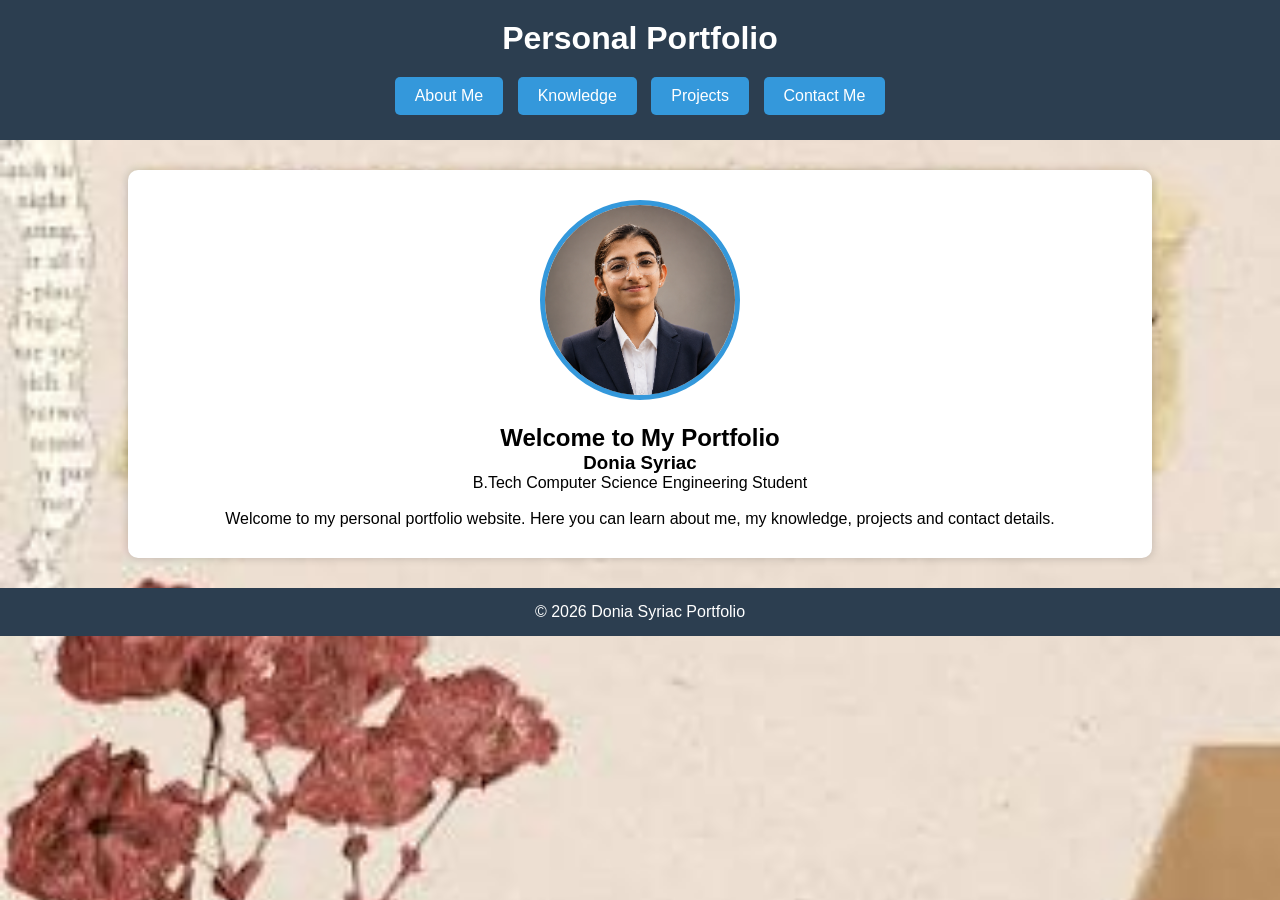
<file: index.html>
<!DOCTYPE html>
<html>
<head>
    <title>My Portfolio</title>
    <link rel="stylesheet" href="style.css">
</head>

<body>

<header>
    <h1>Personal Portfolio</h1>

    <nav>
        <a href="about.html">About Me</a>
        <a href="knowledge.html">Knowledge</a>
        <a href="projects.html">Projects</a>
        <a href="contact.html">Contact Me</a>
    </nav>
</header>

<div class="container">

    <img src="images/profile.jpg" alt="Profile Photo" class="profile-img">

    <h2>Welcome to My Portfolio</h2>

    <h3>Donia Syriac</h3>

    <p>
        B.Tech Computer Science Engineering Student
    </p>

    <br>

    <p>
        Welcome to my personal portfolio website.
        Here you can learn about me, my knowledge,
        projects and contact details.
    </p>

</div>

<footer>
    © 2026 Donia Syriac Portfolio
</footer>

</body>
</html>
</file>
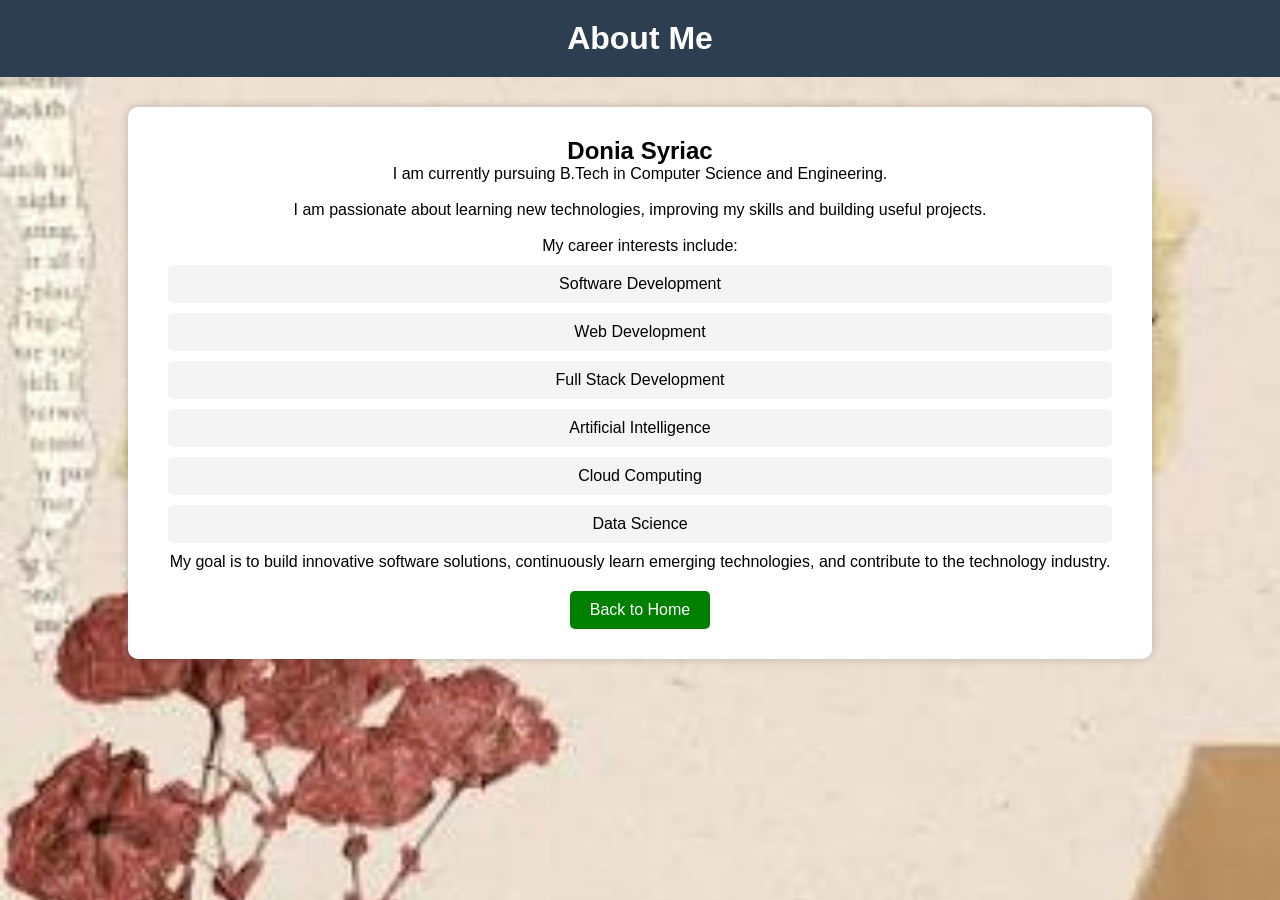
<file: about.html>
<!DOCTYPE html>
<html>
<head>
    <title>About Me</title>
    <link rel="stylesheet" href="style.css">
</head>

<body>

<header>
    <h1>About Me</h1>
</header>

<div class="container">

    <h2>Donia Syriac</h2>

    <p>
        I am currently pursuing B.Tech in Computer
        Science and Engineering.
    </p>

    <br>

    <p>
        I am passionate about learning new technologies,
        improving my skills and building useful projects.
    </p>

    <br>

   <p>
My career interests include:
</p>

<ul>
    <li>Software Development</li>
    <li>Web Development</li>
    <li>Full Stack Development</li>
    <li>Artificial Intelligence</li>
    <li>Cloud Computing</li>
    <li>Data Science</li>
    
</ul>

<p>
My goal is to build innovative software solutions,
continuously learn emerging technologies, and contribute
to the technology industry.
</p>

    <a href="index.html" class="btn">
        Back to Home
    </a>

</div>

</body>
</html>
</file>
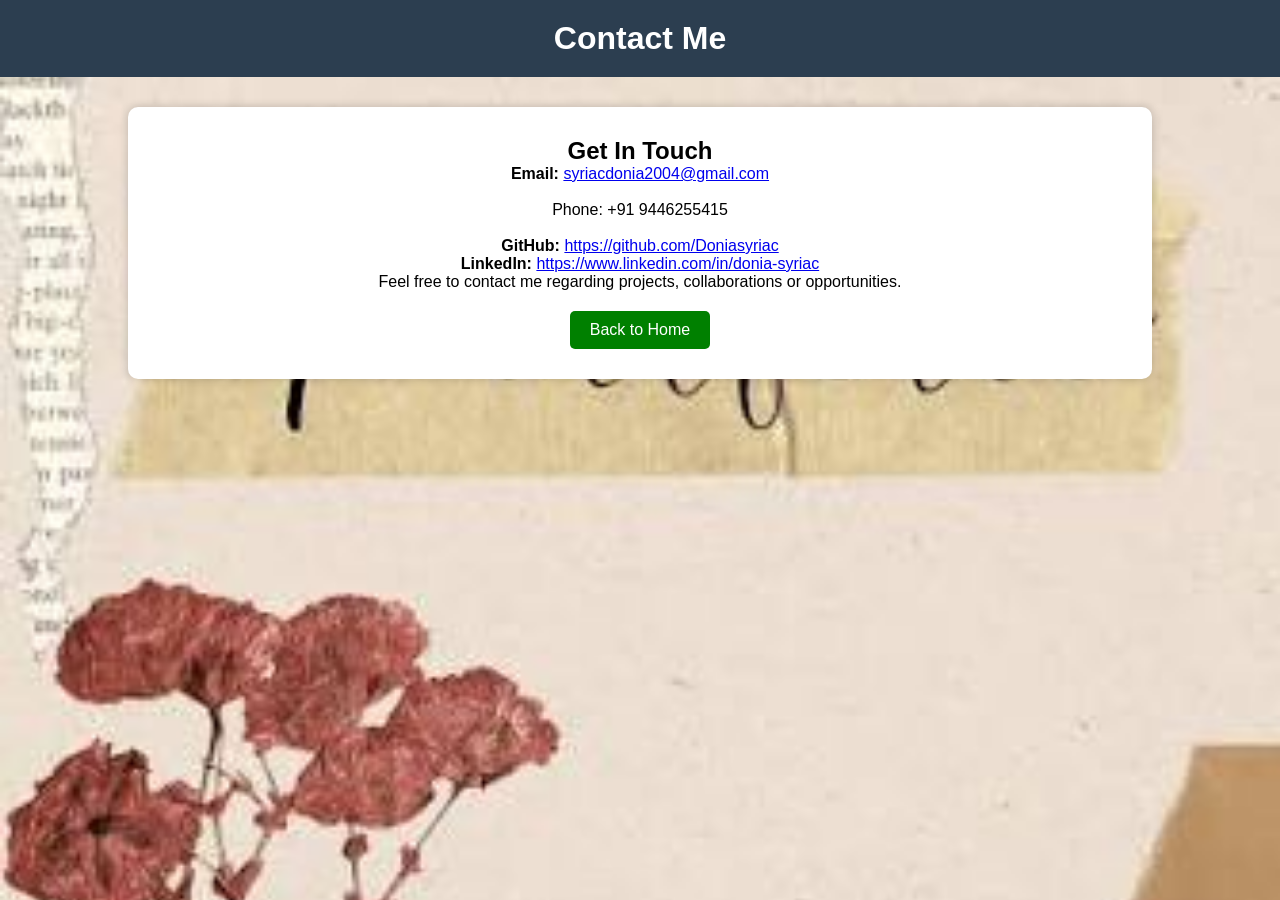
<file: contact.html>
<!DOCTYPE html>
<html>
<head>
    <title>Contact Me</title>
    <link rel="stylesheet" href="style.css">
</head>

<body>

<header>
    <h1>Contact Me</h1>
</header>

<div class="container">

    <h2>Get In Touch</h2>

    <p>
         <strong>Email:</strong>
    <a href="mailto:syriacdonia2004@gmail.com">syriacdonia2004@gmail.com</a>
</p>

    

    <br>

    <p>Phone: +91 9446255415</p>

    <br>

   <p>
    <strong>GitHub:</strong>
    <a href="https://github.com/Doniasyriac" target="_blank">
        https://github.com/Doniasyriac
    </a>
</p>

<p>
    <strong>LinkedIn:</strong>
    <a href="https://www.linkedin.com/in/donia-syriac" target="_blank">
        https://www.linkedin.com/in/donia-syriac
    </a>
</p>

    <p>
        Feel free to contact me regarding
        projects, collaborations or opportunities.
    </p>

    <a href="index.html" class="btn">
        Back to Home
    </a>

</div>

</body>
</html>
</file>
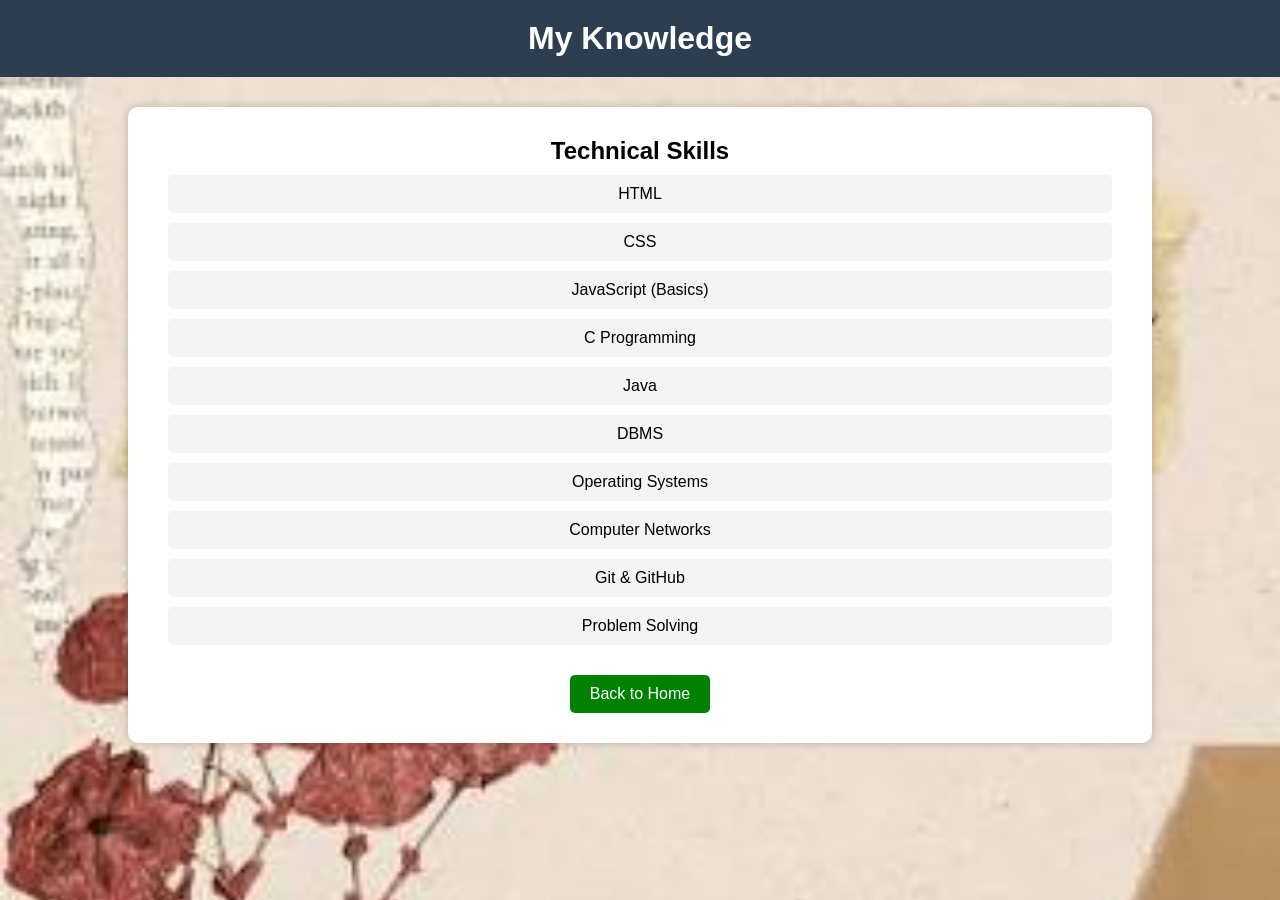
<file: knowledge.html>
<!DOCTYPE html>
<html>
<head>
    <title>Knowledge</title>
    <link rel="stylesheet" href="style.css">
</head>

<body>

<header>
    <h1>My Knowledge</h1>
</header>

<div class="container">

    <h2>Technical Skills</h2>

    <ul>
        <li>HTML</li>
        <li>CSS</li>
        <li>JavaScript (Basics)</li>
        <li>C Programming</li>
        <li>Java</li>
        <li>DBMS</li>
        <li>Operating Systems</li>
        <li>Computer Networks</li>
        <li>Git & GitHub</li>
        <li>Problem Solving</li>
    </ul>

    <a href="index.html" class="btn">
        Back to Home
    </a>

</div>

</body>
</html>
</file>
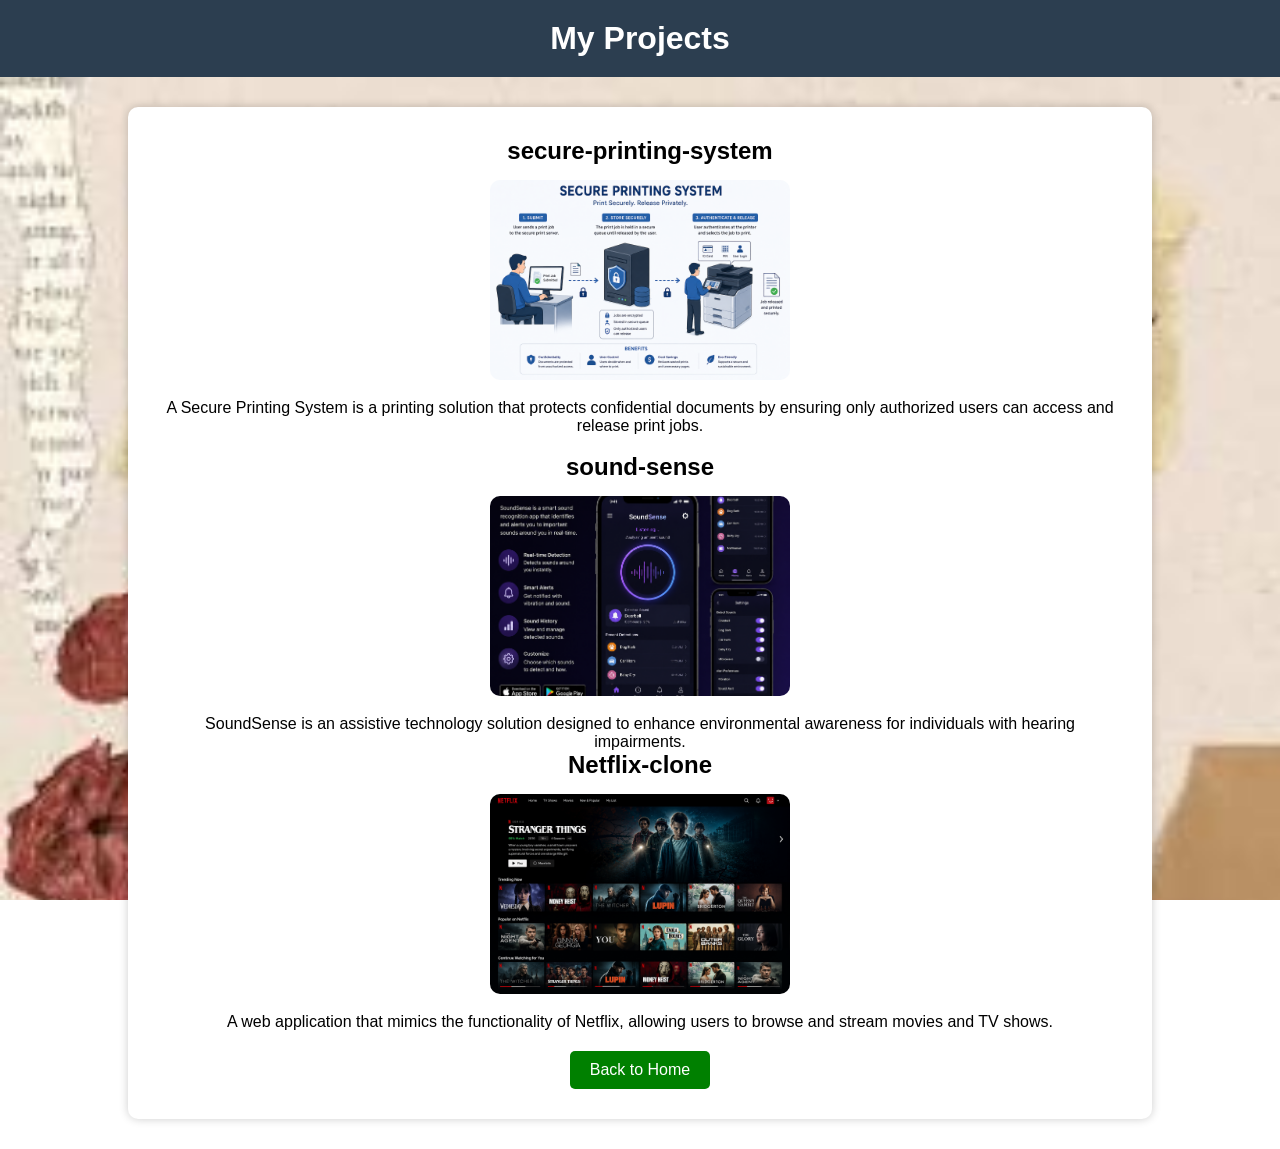
<file: projects.html>
<!DOCTYPE html>
<html>
<head>
    <title>Projects</title>
    <link rel="stylesheet" href="style.css">
</head>

<body>

<header>
    <h1>My Projects</h1>
</header>

<div class="container">

    <h2>secure-printing-system</h2>

    <img src="images/project1.jpg"
         alt="Secure Printing System"
         class="project-img">

    <p>
       A Secure Printing System is a printing solution that protects confidential documents 
       by ensuring only authorized users can access and release print jobs.
    </p>

    <br>

    <h2>sound-sense</h2>

    <img src="images/project2.jpg"
         alt="SoundSense Project"
         class="project-img">

    <p>
       SoundSense is an assistive technology solution designed to enhance environmental awareness 
       for individuals with hearing impairments.
    </p>

     <h2>Netflix-clone</h2>

    <img src="images/project3.jpg"
         alt="Netflix-clone Project"
         class="project-img">

    <p>
       A web application that mimics the functionality of Netflix, allowing users to browse and stream movies and TV shows.
    </p>

    <a href="index.html" class="btn">
        Back to Home
    </a>

</div>

</body>
</html>
</file>
<file: style.css>
*{
    margin:0;
    padding:0;
    box-sizing:border-box;
}

body{
    font-family: Arial, sans-serif;
    background-image:url("images/background.jpg");
    background-size:cover;
    background-position:center;
    background-attachment:fixed;
    text-align:center;
}

header{
    background-color:#2c3e50;
    color:white;
    padding:20px;
}

nav{
    margin-top:15px;
}

nav a{
    text-decoration:none;
    color:white;
    background:#3498db;
    padding:10px 20px;
    margin:5px;
    border-radius:5px;
    display:inline-block;
}

nav a:hover{
    background:#2980b9;
}

.container{
    width:80%;
    margin:30px auto;
    background:white;
    padding:30px;
    border-radius:10px;
    box-shadow:0 0 10px rgba(0,0,0,0.2);
}

.profile-img{
    width:200px;
    height:200px;
    border-radius:50%;
    object-fit:cover;
    border:5px solid #3498db;
    margin-bottom:20px;
}

.project-img{
    width:300px;
    height:200px;
    object-fit:cover;
    border-radius:10px;
    margin:15px;
}

ul{
    list-style:none;
}

li{
    background:#f4f4f4;
    margin:10px;
    padding:10px;
    border-radius:5px;
}

.btn{
    display:inline-block;
    margin-top:20px;
    text-decoration:none;
    color:white;
    background:green;
    padding:10px 20px;
    border-radius:5px;
}

.btn:hover{
    background:darkgreen;
}

footer{
    background:#2c3e50;
    color:white;
    padding:15px;
    margin-top:20px;
}
</file>
